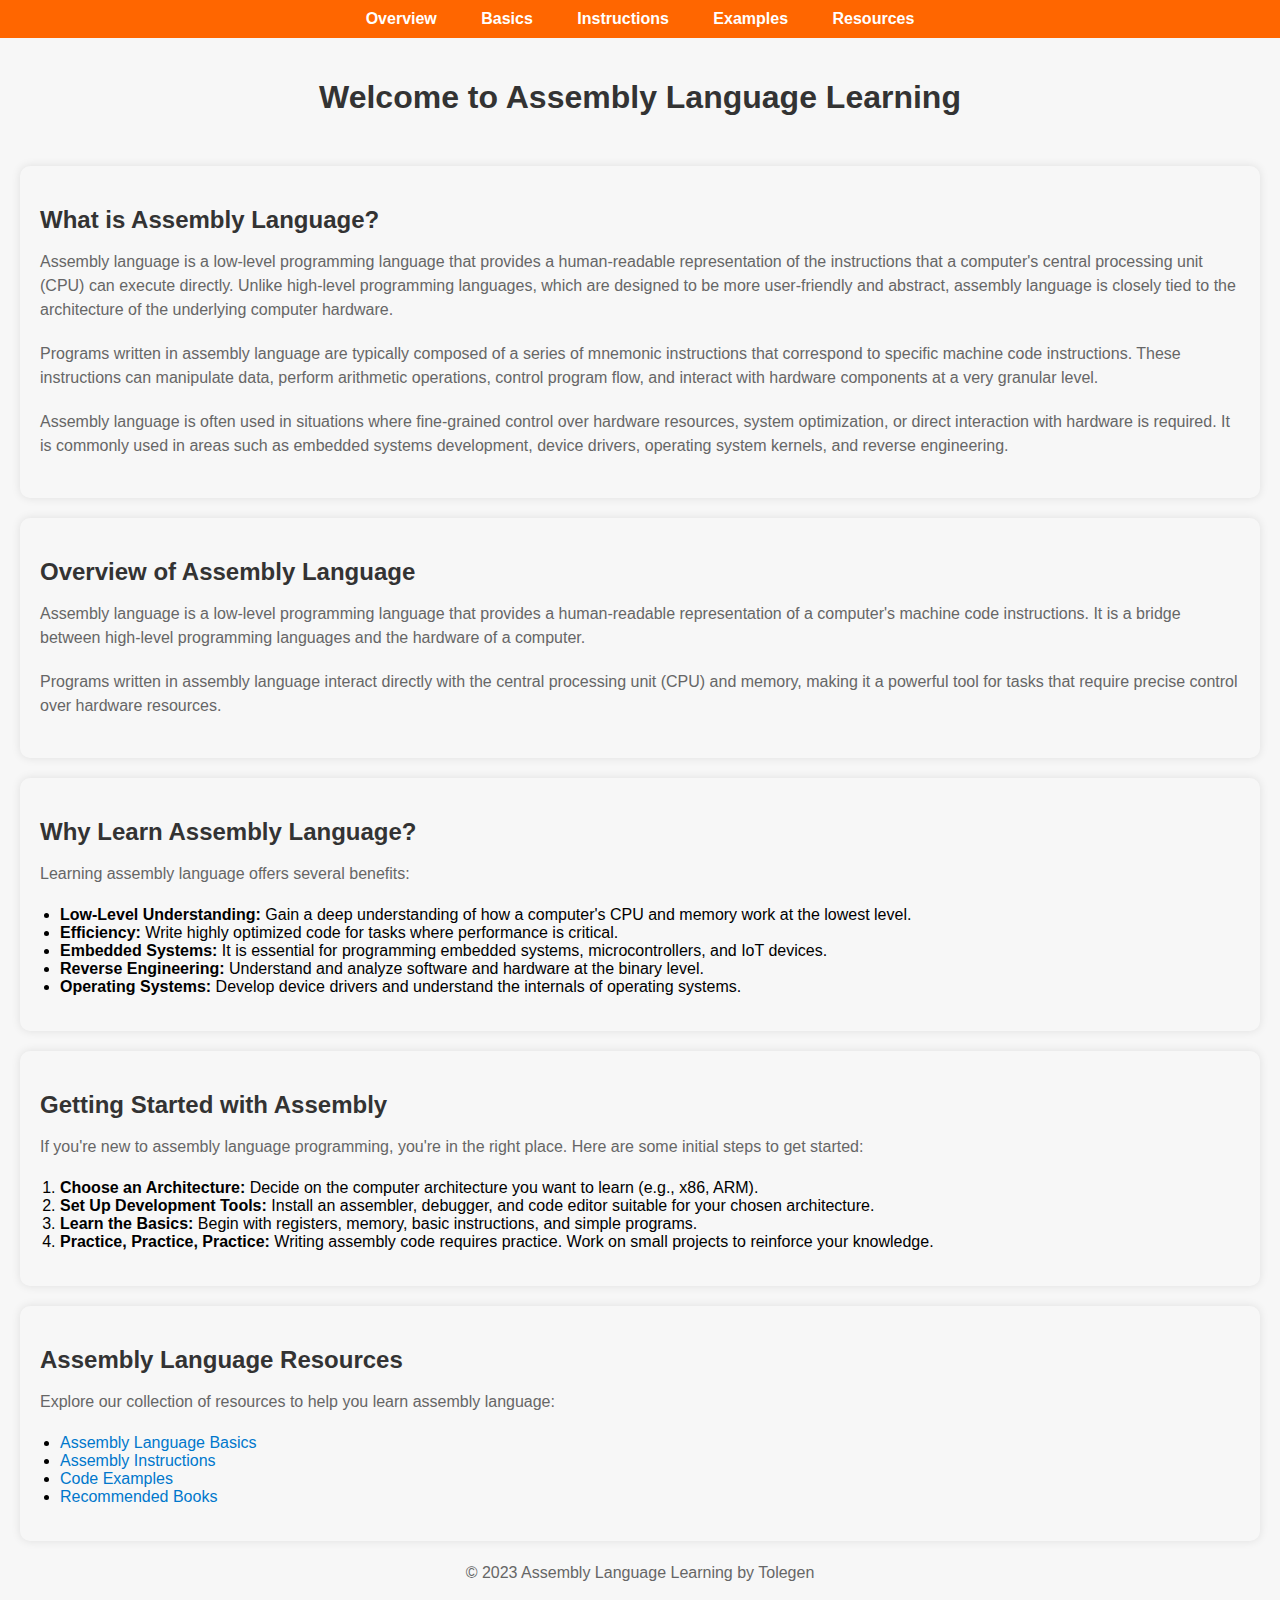
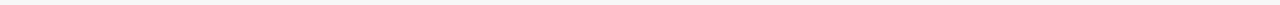
<file: index.html>
<!DOCTYPE html>
<html lang="en">
<head>
    <meta charset="UTF-8">
    <meta name="viewport" content="width=device-width, initial-scale=1.0">
    <link rel="stylesheet" href="styles.css">
    <nav>
        <ul>
            <li><a href="index.html">Overview</a></li>
            <li><a href="basics.html">Basics</a></li> 
            <li><a href="instructions.html">Instructions</a></li>
            <li><a href="examples.html">Examples</a></li>
            <li><a href="resources.html">Resources</a></li>
        </ul>
    </nav>
</head>
<body>
    <header>
        <h1>Welcome to Assembly Language Learning</h1>
    </header>


    <section id="overview">
        <h2>What is Assembly Language?</h2>
        <p>Assembly language is a low-level programming language that provides a human-readable representation of the instructions that a computer's central processing unit (CPU) can execute directly. Unlike high-level programming languages, which are designed to be more user-friendly and abstract, assembly language is closely tied to the architecture of the underlying computer hardware.</p>
    
        <p>Programs written in assembly language are typically composed of a series of mnemonic instructions that correspond to specific machine code instructions. These instructions can manipulate data, perform arithmetic operations, control program flow, and interact with hardware components at a very granular level.</p>
    
        <p>Assembly language is often used in situations where fine-grained control over hardware resources, system optimization, or direct interaction with hardware is required. It is commonly used in areas such as embedded systems development, device drivers, operating system kernels, and reverse engineering.</p>
    </section>
    <section id="overview">
        <h2>Overview of Assembly Language</h2>
        <p>Assembly language is a low-level programming language that provides a human-readable representation of a computer's machine code instructions. It is a bridge between high-level programming languages and the hardware of a computer.</p>
        <p>Programs written in assembly language interact directly with the central processing unit (CPU) and memory, making it a powerful tool for tasks that require precise control over hardware resources.</p>
    </section>

    <section id="why-learn">
        <h2>Why Learn Assembly Language?</h2>
        <p>Learning assembly language offers several benefits:</p>
        <ul>
            <li><strong>Low-Level Understanding:</strong> Gain a deep understanding of how a computer's CPU and memory work at the lowest level.</li>
            <li><strong>Efficiency:</strong> Write highly optimized code for tasks where performance is critical.</li>
            <li><strong>Embedded Systems:</strong> It is essential for programming embedded systems, microcontrollers, and IoT devices.</li>
            <li><strong>Reverse Engineering:</strong> Understand and analyze software and hardware at the binary level.</li>
            <li><strong>Operating Systems:</strong> Develop device drivers and understand the internals of operating systems.</li>
        </ul>
    </section>

    <section id="getting-started">
        <h2>Getting Started with Assembly</h2>
        <p>If you're new to assembly language programming, you're in the right place. Here are some initial steps to get started:</p>
        <ol>
            <li><strong>Choose an Architecture:</strong> Decide on the computer architecture you want to learn (e.g., x86, ARM).</li>
            <li><strong>Set Up Development Tools:</strong> Install an assembler, debugger, and code editor suitable for your chosen architecture.</li>
            <li><strong>Learn the Basics:</strong> Begin with registers, memory, basic instructions, and simple programs.</li>
            <li><strong>Practice, Practice, Practice:</strong> Writing assembly code requires practice. Work on small projects to reinforce your knowledge.</li>
        </ol>
    </section>

    <section id="resources">
        <h2>Assembly Language Resources</h2>
        <p>Explore our collection of resources to help you learn assembly language:</p>
        <ul>
            <li><a href="basics.html">Assembly Language Basics</a></li>
            <li><a href="instructions.html">Assembly Instructions</a></li>
            <li><a href="examples.html">Code Examples</a></li>
            <li><a href="books.html">Recommended Books</a></li>
        </ul>
    </section>


    <footer style="text-align: center;">
        <p>&copy; 2023 Assembly Language Learning by Tolegen</p>
    </footer>
</body>
</html>
</file>
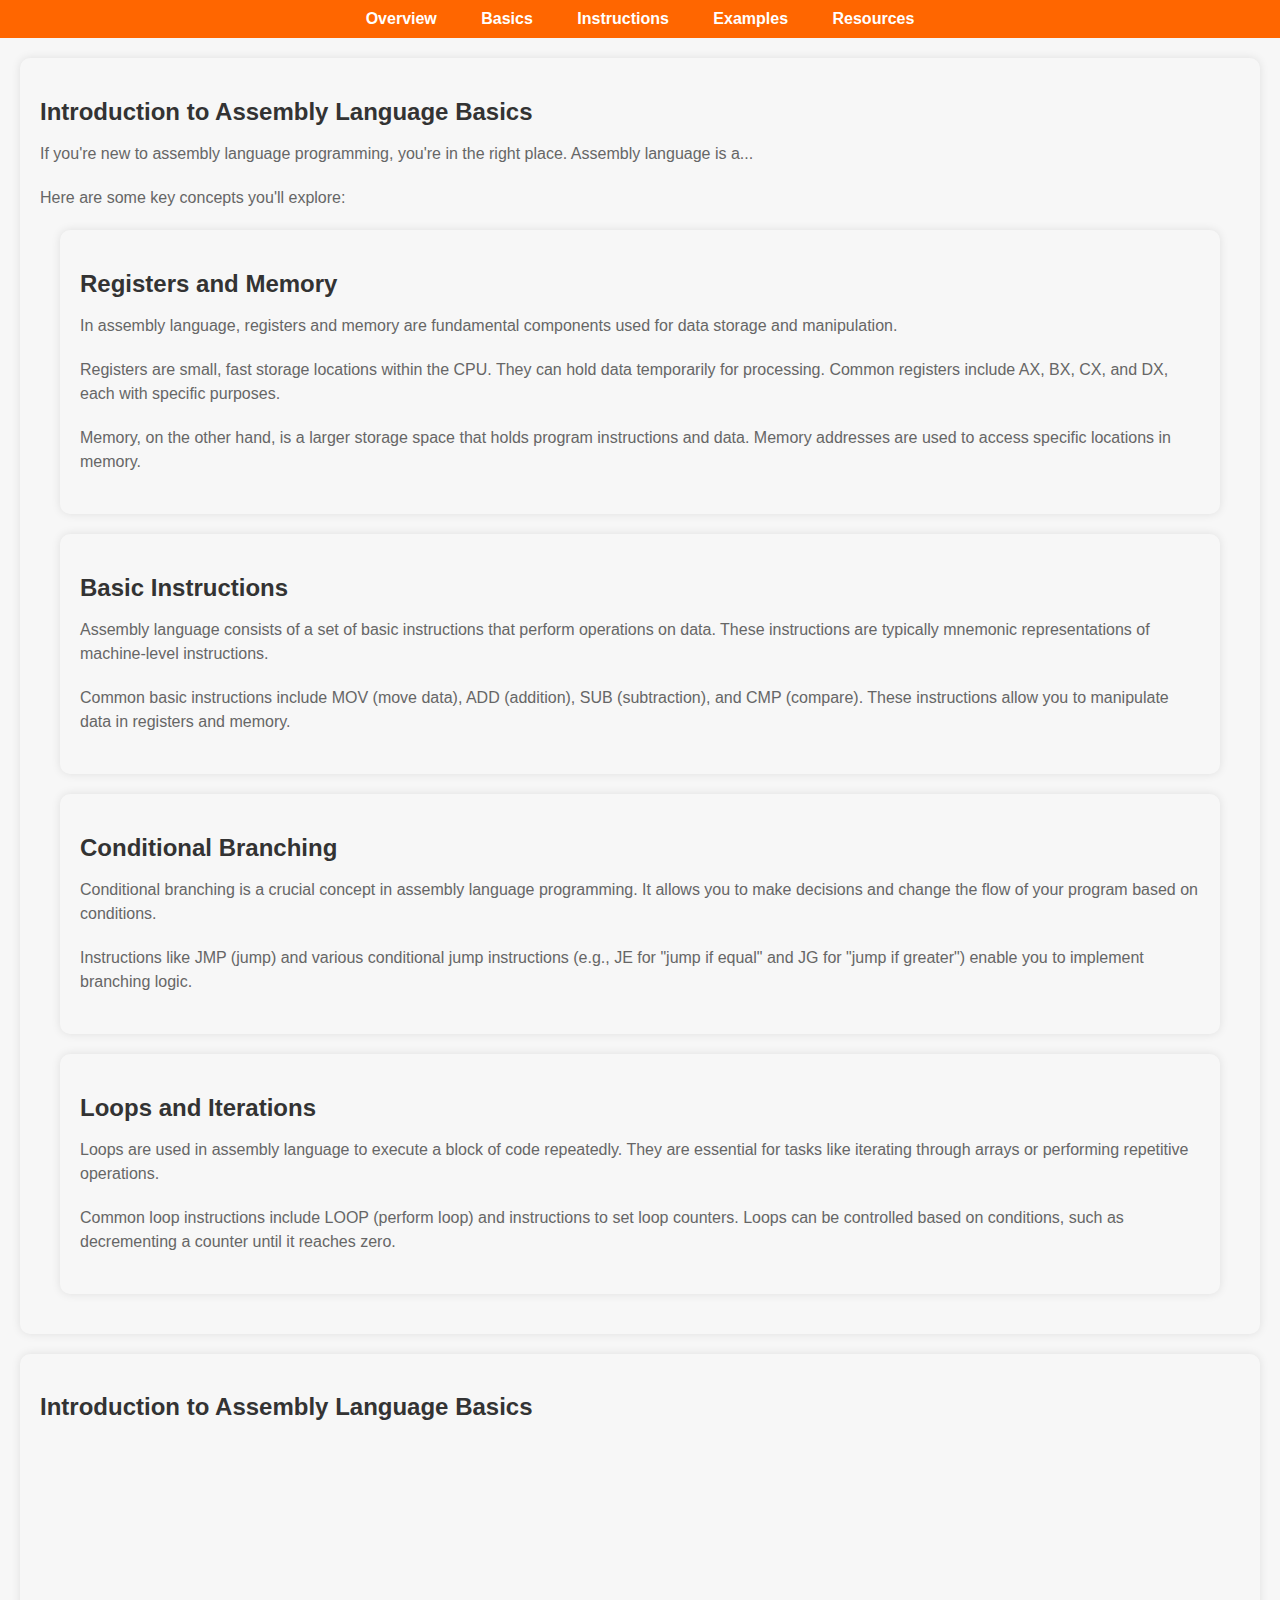
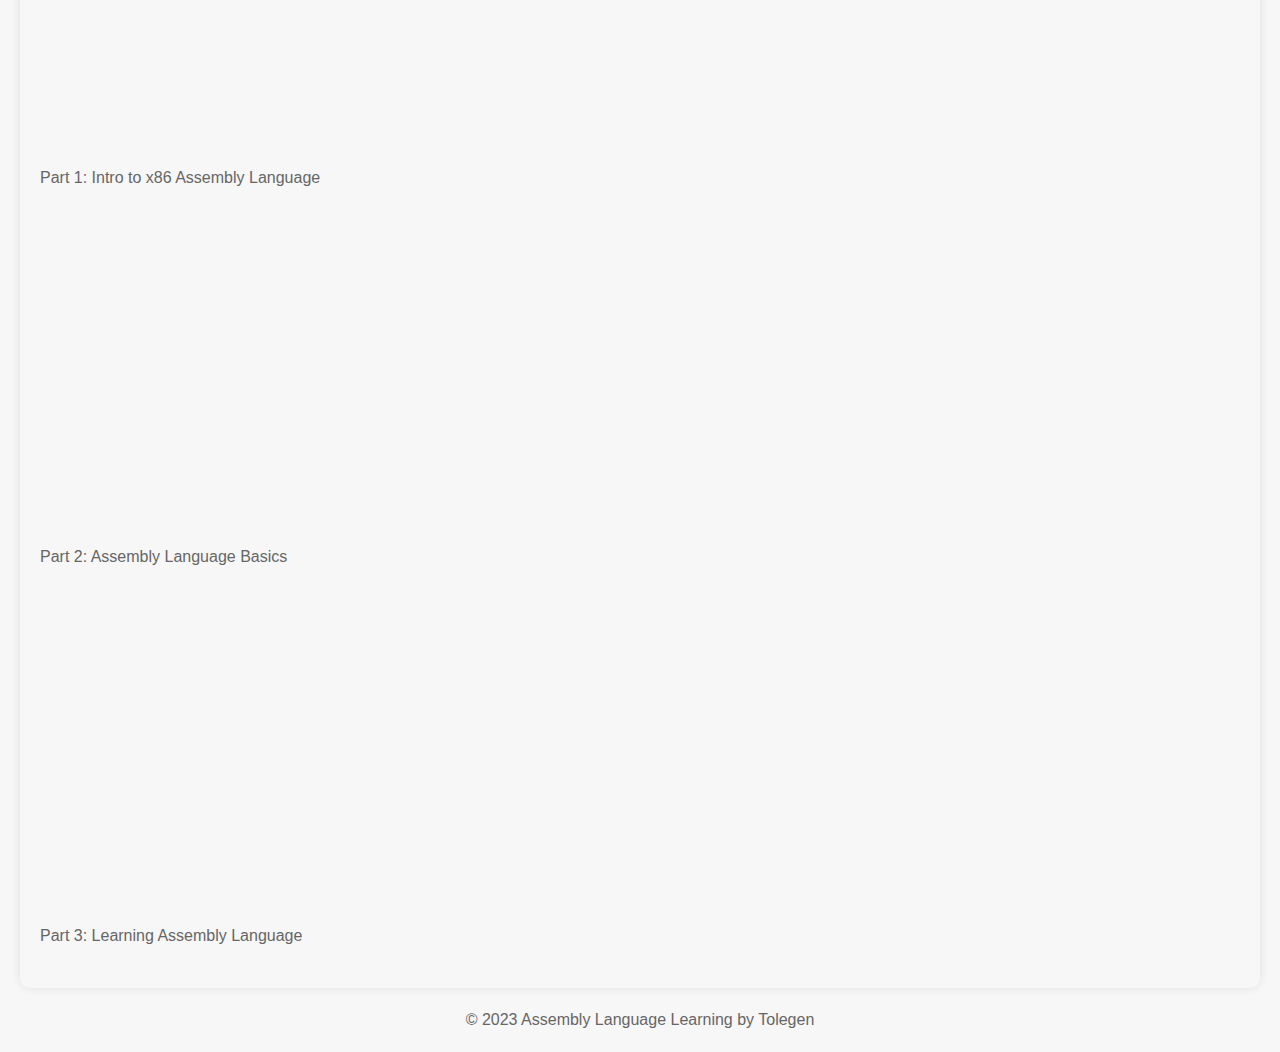
<file: basics.html>
<!DOCTYPE html>
<html lang="en">
<head>
    <meta charset="UTF-8">
    <meta name="viewport" content="width=device-width, initial-scale=1.0">
    <title>Assembly Language Basics</title>
    <link rel="stylesheet" href="styles.css">
    <nav>
        <ul>
            <li><a href="index.html">Overview</a></li>
            <li><a href="basics.html">Basics</a></li> 
            <li><a href="instructions.html">Instructions</a></li>
            <li><a href="examples.html">Examples</a></li>
            <li><a href="resources.html">Resources</a></li>
        </ul>
    </nav>
</head>
<body>


    <section>
        <h2>Introduction to Assembly Language Basics</h2>
        <p>If you're new to assembly language programming, you're in the right place. Assembly language is a...</p>
        <p>Here are some key concepts you'll explore:</p>
        <section id="registers-and-memory">
            <h2>Registers and Memory</h2>
            <p>In assembly language, registers and memory are fundamental components used for data storage and manipulation.</p>
            <p>Registers are small, fast storage locations within the CPU. They can hold data temporarily for processing. Common registers include AX, BX, CX, and DX, each with specific purposes.</p>
            <p>Memory, on the other hand, is a larger storage space that holds program instructions and data. Memory addresses are used to access specific locations in memory.</p>
        </section>
    
        <section id="basic-instructions">
            <h2>Basic Instructions</h2>
            <p>Assembly language consists of a set of basic instructions that perform operations on data. These instructions are typically mnemonic representations of machine-level instructions.</p>
            <p>Common basic instructions include MOV (move data), ADD (addition), SUB (subtraction), and CMP (compare). These instructions allow you to manipulate data in registers and memory.</p>
        </section>
    
        <section id="conditional-branching">
            <h2>Conditional Branching</h2>
            <p>Conditional branching is a crucial concept in assembly language programming. It allows you to make decisions and change the flow of your program based on conditions.</p>
            <p>Instructions like JMP (jump) and various conditional jump instructions (e.g., JE for "jump if equal" and JG for "jump if greater") enable you to implement branching logic.</p>
        </section>
    
        <section id="loops-and-iterations">
            <h2>Loops and Iterations</h2>
            <p>Loops are used in assembly language to execute a block of code repeatedly. They are essential for tasks like iterating through arrays or performing repetitive operations.</p>
            <p>Common loop instructions include LOOP (perform loop) and instructions to set loop counters. Loops can be controlled based on conditions, such as decrementing a counter until it reaches zero.</p>
        </section>
    </section>
    <section id="basics">
        <h2>Introduction to Assembly Language Basics</h2>
        
        <div class="video">
            <iframe width="560" height="315" src="https://www.youtube.com/embed/wLXIWKUWpSs" frameborder="0" allowfullscreen></iframe>
            <p>Part 1: Intro to x86 Assembly Language</p>
        </div>
        
        <div class="video">
            <iframe width="560" height="315" src="https://www.youtube.com/embed/cFGJhn97e3s" frameborder="0" allowfullscreen></iframe>
            <p>Part 2: Assembly Language Basics</p>
        </div>
        
        <div class="video">
            <iframe width="560" height="315" src="https://www.youtube.com/embed/_UP7WJ8iODY" frameborder="0" allowfullscreen></iframe>
            <p>Part 3: Learning Assembly Language</p>
        </div>
        
        

    </section>
    


    <footer style="text-align: center;">
        <p>&copy; 2023 Assembly Language Learning by Tolegen</p>
    </footer>
</body>
</html>
</file>
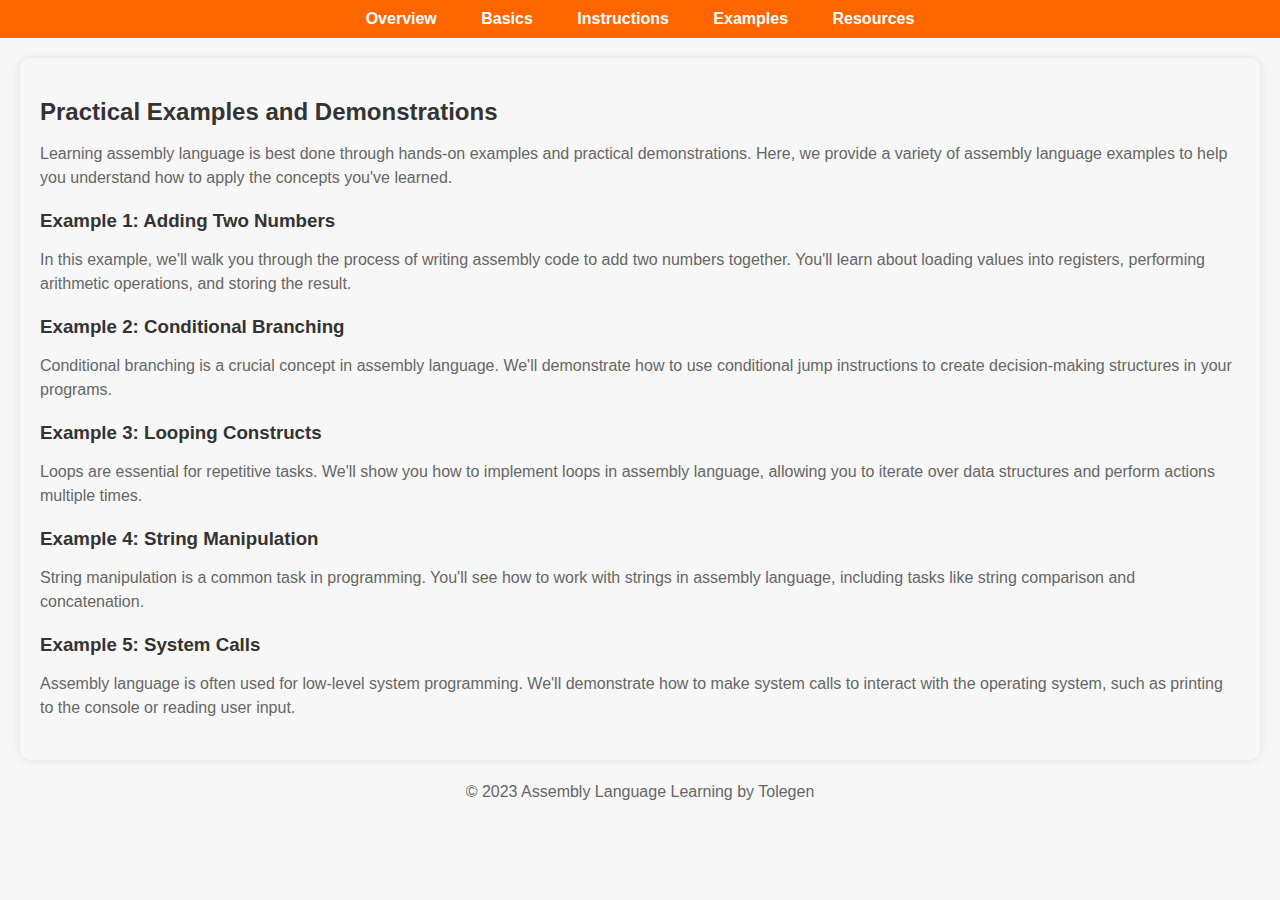
<file: examples.html>
<!DOCTYPE html>
<html lang="en">
<head>
    <meta charset="UTF-8">
    <meta name="viewport" content="width=device-width, initial-scale=1.0">
    <title>Assembly Language Basics</title>
    <link rel="stylesheet" href="styles.css">
    <nav>
        <ul>
            <li><a href="index.html">Overview</a></li>
            <li><a href="basics.html">Basics</a></li>
            <li><a href="instructions.html">Instructions</a></li>
            <li><a href="examples.html">Examples</a></li>
            <li><a href="resources.html">Resources</a></li>
        </ul>
    </nav>
</head>
<body>


    <section>
        <h2>Practical Examples and Demonstrations</h2>
        <p>Learning assembly language is best done through hands-on examples and practical demonstrations. Here, we provide a variety of assembly language examples to help you understand how to apply the concepts you've learned.</p>

        <h3>Example 1: Adding Two Numbers</h3>
        <p>In this example, we'll walk you through the process of writing assembly code to add two numbers together. You'll learn about loading values into registers, performing arithmetic operations, and storing the result.</p>

        <h3>Example 2: Conditional Branching</h3>
        <p>Conditional branching is a crucial concept in assembly language. We'll demonstrate how to use conditional jump instructions to create decision-making structures in your programs.</p>

        <h3>Example 3: Looping Constructs</h3>
        <p>Loops are essential for repetitive tasks. We'll show you how to implement loops in assembly language, allowing you to iterate over data structures and perform actions multiple times.</p>

        <h3>Example 4: String Manipulation</h3>
        <p>String manipulation is a common task in programming. You'll see how to work with strings in assembly language, including tasks like string comparison and concatenation.</p>

        <h3>Example 5: System Calls</h3>
        <p>Assembly language is often used for low-level system programming. We'll demonstrate how to make system calls to interact with the operating system, such as printing to the console or reading user input.</p>
    </section>

    

    <footer style="text-align: center;">
        <p>&copy; 2023 Assembly Language Learning by Tolegen</p>
    </footer>
</body>
</html>
</file>
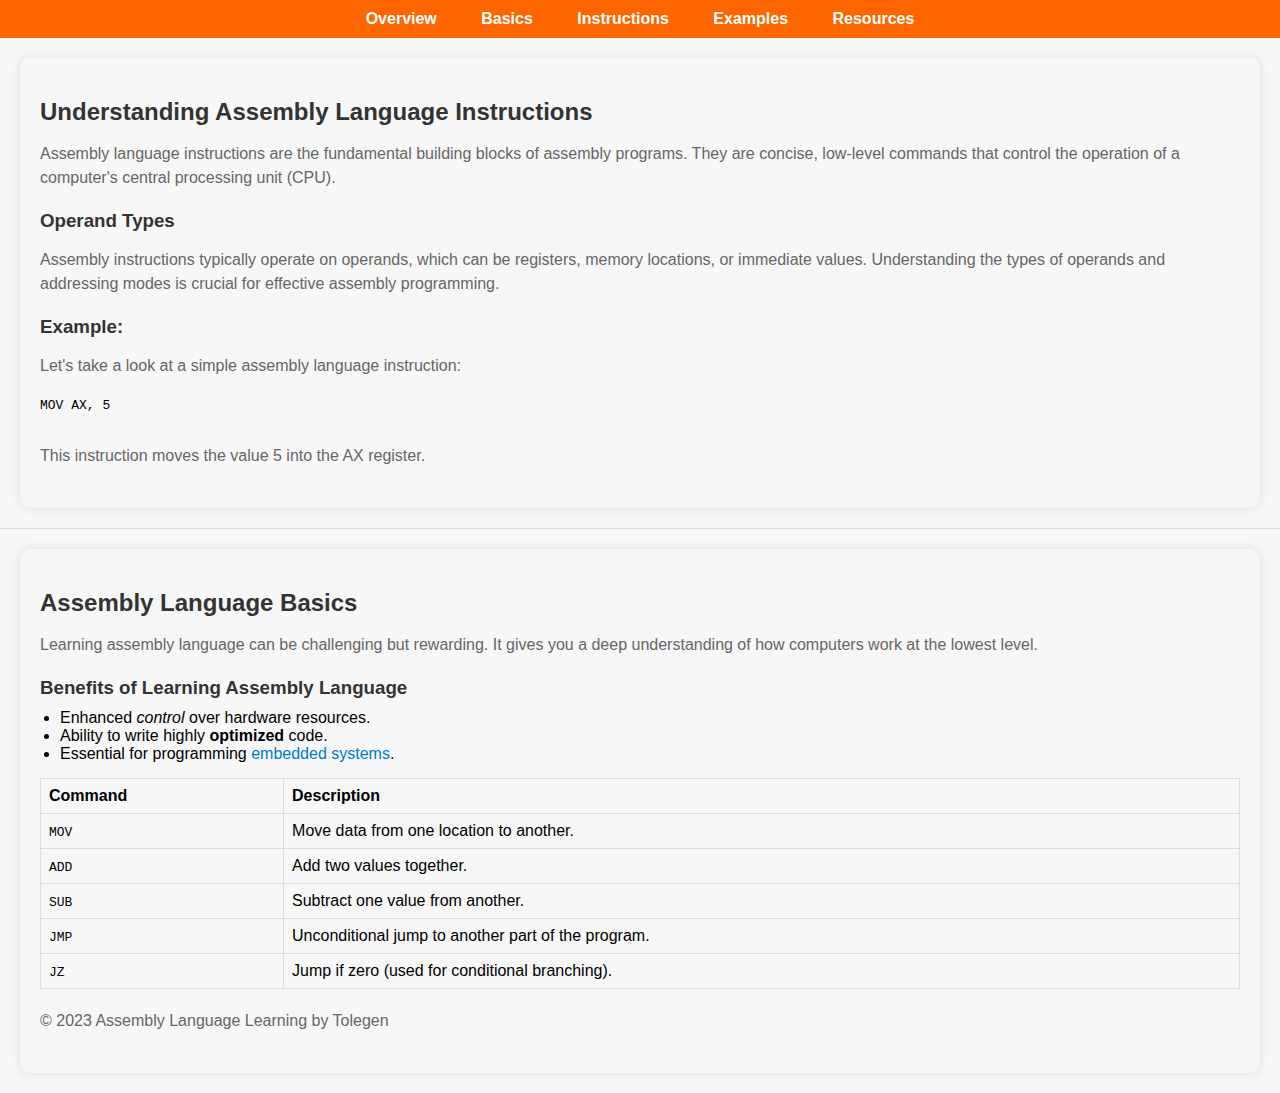
<file: instructions.html>
<!DOCTYPE html>
<html lang="en">
<head>
    <meta charset="UTF-8">
    <meta name="viewport" content="width=device-width, initial-scale=1.0">
    <title>Assembly Language Basics</title>
    <link rel="stylesheet" href="styles.css">
</head>
<body>


    <nav>
        <ul>
            <li><a href="index.html">Overview</a></li>
            <li><a href="basics.html">Basics</a></li>
            <li><a href="instructions.html">Instructions</a></li>
            <li><a href="examples.html">Examples</a></li>
            <li><a href="resources.html">Resources</a></li>
        </ul>
    </nav>

    <section>
        <h2>Understanding Assembly Language Instructions</h2>
        <p>Assembly language instructions are the fundamental building blocks of assembly programs. They are concise, low-level commands that control the operation of a computer's central processing unit (CPU).</p>        

        <h3>Operand Types</h3>
        <p>Assembly instructions typically operate on operands, which can be registers, memory locations, or immediate values. Understanding the types of operands and addressing modes is crucial for effective assembly programming.</p>

        <h3>Example:</h3>
        <p>Let's take a look at a simple assembly language instruction:</p>
        <pre>
MOV AX, 5
        </pre>
        <p>This instruction moves the value 5 into the AX register.</p>
    </section>

    <hr>

    <section>
        <h2>Assembly Language Basics</h2>
        <p>Learning assembly language can be challenging but rewarding. It gives you a deep understanding of how computers work at the lowest level.</p>

        <h3>Benefits of Learning Assembly Language</h3>
        <ul>
            <li>Enhanced <em>control</em> over hardware resources.</li>
            <li>Ability to write highly <strong>optimized</strong> code.</li>
            <li>Essential for programming <a href="https://en.wikipedia.org/wiki/Embedded_system" target="_blank">embedded systems</a>.</li>
        </ul>


        
    <table>
        <thead>
            <tr>
                <th>Command</th>
                <th>Description</th>
            </tr>
        </thead>
        <tbody>
            <tr>
                <td><code>MOV</code></td>
                <td>Move data from one location to another.</td>
            </tr>
            <tr>
                <td><code>ADD</code></td>
                <td>Add two values together.</td>
            </tr>
            <tr>
                <td><code>SUB</code></td>
                <td>Subtract one value from another.</td>
            </tr>
            <tr>
                <td><code>JMP</code></td>
                <td>Unconditional jump to another part of the program.</td>
            </tr>
            <tr>
                <td><code>JZ</code></td>
                <td>Jump if zero (used for conditional branching).</td>
            </tr>
        </tbody>
    </table>


    </div>

    

    <footer>
        <p>&copy; 2023 Assembly Language Learning by Tolegen</p>
    </footer>
</body>
</html>
</file>
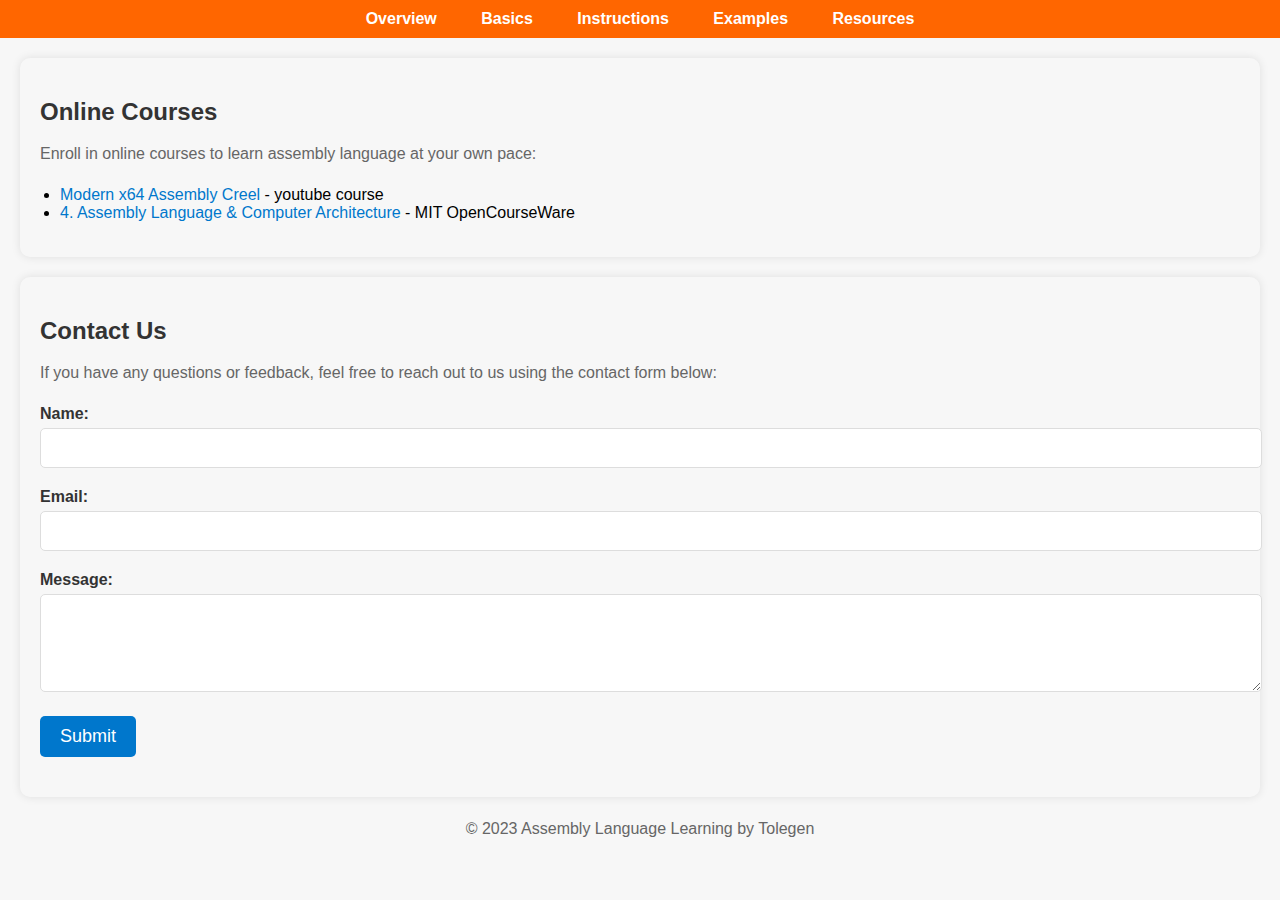
<file: resources.html>
<!DOCTYPE html>
<html lang="en">
<head>
    <meta charset="UTF-8">
    <meta name="viewport" content="width=device-width, initial-scale=1.0">
    <title>Assembly Language Basics</title>
    <link rel="stylesheet" href="styles.css">
</head>
<body>
    <nav>
        <ul>
            <li><a href="index.html">Overview</a></li>
            <li><a href="basics.html">Basics</a></li> 
            <li><a href="instructions.html">Instructions</a></li>
            <li><a href="examples.html">Examples</a></li>
            <li><a href="resources.html">Resources</a></li>
        </ul>
    </nav>


    <section id="online-courses">
        <h2>Online Courses</h2>
        <p>Enroll in online courses to learn assembly language at your own pace:</p>
        <ul>
            <li><a href="https://www.youtube.com/watch?v=rxsBghsrvpI&list=PLKK11Ligqitg9MOX3-0tFT1Rmh3uJp7kA" target="_blank">Modern x64 Assembly
                Creel</a> - youtube course</li>
            <li><a href="https://www.youtube.com/watch?v=L1ung0wil9Y&pp=ygUSYXNzZW1ibGVyIGxlc3NvbnMg" target="_blank">4. Assembly Language & Computer Architecture
            </a> - MIT OpenCourseWare</li>
        </ul>
    </section>
    <section>
        <h2>Contact Us</h2>
        <p>If you have any questions or feedback, feel free to reach out to us using the contact form below:</p>
        <form action="/submit" method="post">
            <div class="form-group">
                <label for="name">Name:</label>
                <input type="text" id="name" name="name" required>
            </div>
    
            <div class="form-group">
                <label for="email">Email:</label>
                <input type="email" id="email" name="email" required>
            </div>
    
            <div class="form-group">
                <label for="message">Message:</label>
                <textarea id="message" name="message" rows="4" required></textarea>
            </div>
    
            <div class="form-group">
                <button type="submit">Submit</button>
            </div>
        </form>
    </section>
    

    <footer style="text-align: center;">
        <p>&copy; 2023 Assembly Language Learning by Tolegen</p>
    </footer>
</body>
</html>
</file>
<file: styles.css>
body {
    font-family: Arial, sans-serif;
    margin: 0;
    padding: 0;
    background-color: #f7f7f7; 
}

header {
    background-color: #f7f7f7;
    color: #333;
    text-align: center;
    padding: 20px 0;
}

nav {
    background-color: #FF6600;
    padding: 10px 0;
}

nav ul {
    list-style: none;
    margin: 0;
    padding: 0;
    text-align: center;
}

nav ul li {
    display: inline;
    margin-right: 20px;
}

nav ul li a {
    text-decoration: none;
    color: #fff;
    font-weight: bold;
    transition: border-bottom 0.3s ease; 
}

nav ul li a:hover {
    border-bottom: 2px solid #ff8800; 
}


section {
    background-color: #fff; 
    margin: 20px;
    padding: 20px;
    box-shadow: 0px 0px 10px rgba(0, 0, 0, 0.1);
}

h1, h2, h3, h4, h5, h6 {
    color: #333;
    margin-bottom: 10px;
}

p {
    color: #666;
    margin-bottom: 15px;
    line-height: 1.5;
}

a {
    color: #0077cc; 
    text-decoration: none;
    transition: color 0.3s ease; 
}

a: hover {
    color: #ff8800; 
}

ul, ol {
    margin: 0;
    padding: 0;
    margin-bottom: 15px;
}

ul li, ol li {
    margin-left: 20px;
}

hr {
    border: none;
    border-top: 1px solid #ddd;
    margin: 20px 0;
}

table {
    width: 100%;
    border-collapse: collapse;
    margin-bottom: 20px;
}

table, th, td {
    border: 1px solid #ddd;
}

th, td {
    padding: 8px;
    text-align: left;
}

form {
    margin-bottom: 20px;
}

em {
    font-style: italic;
}

strong {
    font-weight: bold;
}

.highlight {
    background-color: #ffff00; 
}
section {
    background-color: #f7f7f7;
    padding: 20px;
    border-radius: 10px;
    box-shadow: 0 0 10px rgba(0, 0, 0, 0.1);
    margin: 20px;
}

h2 {
    color: #333;
    font-size: 24px;
}

p {
    color: #666;
    margin-bottom: 20px;
}

.form-group {
    margin-bottom: 20px;
}

label {
    display: block;
    margin-bottom: 5px;
    font-weight: bold;
    color: #333;
}

input[type="text"],
input[type="email"],
textarea {
    width: 100%;
    padding: 10px;
    border: 1px solid #ddd;
    border-radius: 5px;
    font-size: 16px;
}

textarea {
    resize: vertical;
}

button[type="submit"] {
    background-color: #0077cc;
    color: #fff;
    border: none;
    padding: 10px 20px;
    font-size: 18px;
    border-radius: 5px;
    cursor: pointer;
}

button[type="submit"]:hover {
    background-color: #0055aa;
}

@media (max-width: 768px) {
    input[type="text"],
    input[type="email"],
    textarea {
        width: 100%;
    }
}
</file>
